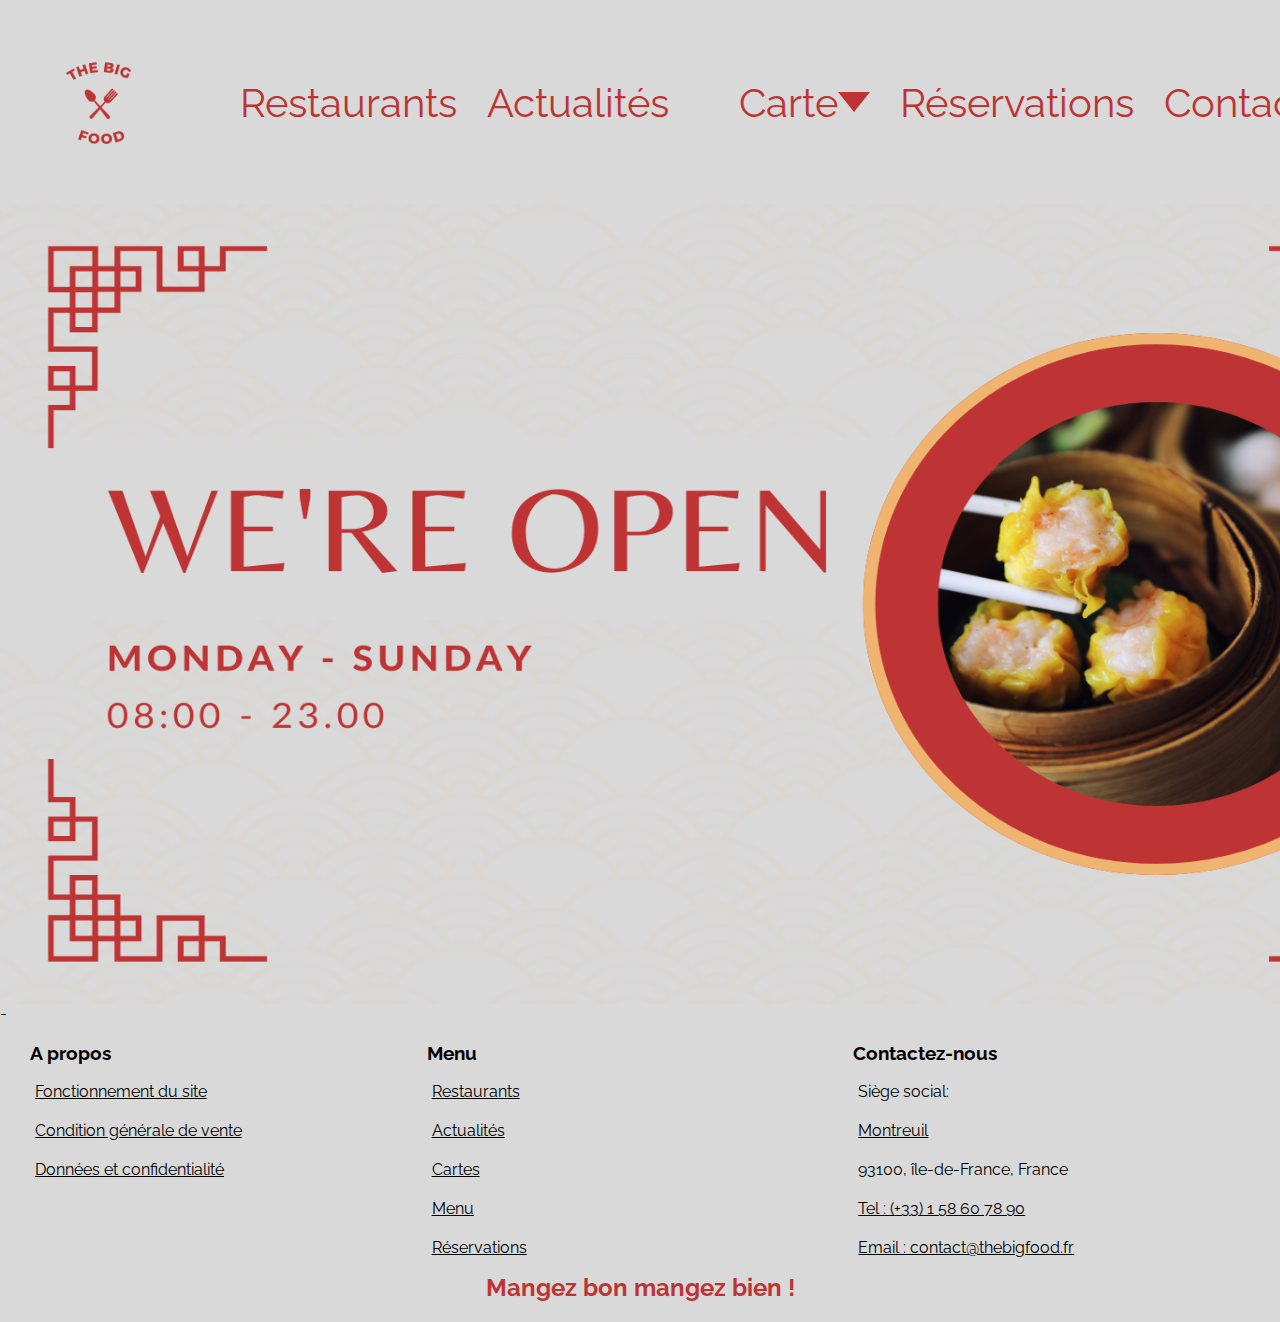
<file: index.html>
<!DOCTYPE html>
<html lang="fr">
<head>
    <meta charset="UTF-8">
    <meta http-equiv="X-UA-Compatible" content="IE=edge">
    <meta name="viewport" content="width=device-width, initial-scale=1.0">
    <link href="https://fonts.googleapis.com/css2?family=Raleway&display=swap" rel="stylesheet">
    <link rel="stylesheet" href="https://cdnjs.cloudflare.com/ajax/libs/font-awesome/6.0.0-beta3/css/all.min.css" integrity="sha512-Fo3rlrZj/k7ujTnHg4CGR2D7kSs0v4LLanw2qksYuRlEzO+tcaEPQogQ0KaoGN26/zrn20ImR1DfuLWnOo7aBA==" crossorigin="anonymous" referrerpolicy="no-referrer">
    <link rel="stylesheet" href="css/style.css">
    <link rel="stylesheet" href="css/tablette.css">
    <link rel="shortcut icon" href="images/Logo_big_foot.png" type="image/x-icon">
    <title>The big food</title>
</head>
<body>
    <!-- Navigation -->
     <header class="head-acceuil">
        <div class="header-icon">
            <i class="fas fa-bars" id="collapse"></i>
        </div>
        <nav id="menu">
            <a href="index.html"><img src="images/Logo_big_foot.png" alt="Logo" width="200" height="200"></a>
            <ul class="nav">
                <li><a href="Pages/restaurant.html">Restaurants</a></li>
                <li><a href="#">Actualités</a></li>
                <li class="dropdown">
                    <ul class="container-deroulant">
                        <li  class="dropbtn"><a href="Pages/Cartes.html">Carte</a></li>
                        <li class="arrow-down"></li>     
                    </ul>
                    <ul class="dropdown-content">
                        <li><a href="Pages/Cartes.html">Carte</a></li>
                        <li><a href="Pages/menu.html">Menu</a></li>
                    </ul>
                </li>
                <li><a href="Pages/reservation.html">Réservations</a></li>
                <li><a href="Pages/Contact.html">Contact</a></li>
            </ul>
            <div id="reseau-sociaux">
                <a href="#"><i class="fab fa-facebook"></i></a>
                <a href="#"><i class="fab fa-twitter"></i></a>
                <a href="#"><i class="fab fa-instagram-square"></i></a>
                <a href="#"><i class="fab fa-youtube"></i></a>
            </div>
        </nav>
    </header>
    <!-- SLIDER -->
    <div class="hero">
        <div class="slider">
            <div class="slide bg1"><a href="#"><img src="images/Présentation.png" alt="Image de présentation du programme de" height="800"></a></div>
            <div class="slide bg2"><a href="#"><img src="images/Carrousels2.png" alt="Image de pattes carbonara" height="800"></a></div>
            <div class="slide bg3"><a href="#"><img src="images/Carrousels3.png" alt="Image d'omelettes" height="800"></a></div>
            <div class="slide bg4"><a href="#"><img src="images/Caroussels4.png" alt="Image d'un plat de salade avec des légumes" height="800"></a></div>
            <div class="slide bg5"><a href="#"><img src="images/carrousel5.jpg" alt="Image d'un plat de salade avec des légumes" height="800"></a></div>
        </div>
    </div>

    <!-- FOOTER -->-
    <footer>
        <div id="footer-container">
            <div class="bas">
                <h3>A propos</h3>
                <ul>
                    <li><a href="#">Fonctionnement du site</a></li>
                    <li><a href="#">Condition générale de vente</a></li>
                    <li><a href="#">Données et confidentialité</a></li>
                </ul>
            </div>
            
            <div class="bas">
                <h3>Menu</h3>
                <ul>
                    <li><a href="Pages/restaurant.html">Restaurants</a></li>
                    <li><a href="#">Actualités</a></li>
                    <li><a href="Pages/Cartes.html">Cartes</a> </li>
                    <li><a href="Pages/menu.html">Menu</a></li>
                    <li><a href="Pages/reservation.html">Réservations</a></li>
                </ul>
            </div>
    
            <div class="bas">
                <h3>Contactez-nous</h3>
                <ul id="contact">
                    <li>Siège social:</li>
                    <li><a href="#" target="_blank">Montreuil</a></li>
                    <li>93100, île-de-France, France</li>
                    <li><a href="#">Tel : (+33) 1 58 60 78 90 </a></li>               
                    <li><a href="#"> Email : contact@thebigfood.fr</a></li>
                </ul>
            </div>
            <div id="div-logo-sociaux">
                <a href="#" target="_blank"><i class="fab fa-facebook"></i></a>
                <a href="#" target="_blank"><i class="fa-brands fa-linkedin"></i></a>
                <a href="#"><i class="fab fa-instagram-square"></i></a>
                <a href="#" target="_blank"><i class="fa-brands fa-whatsapp"></i></a>
            </div>
        </div>
        <div id="slogan">
            <h2>Mangez bon mangez bien !</h2>
        </div>
    </footer>
    <script src="javascript/script.js"></script>
</body>
</html>
</file>
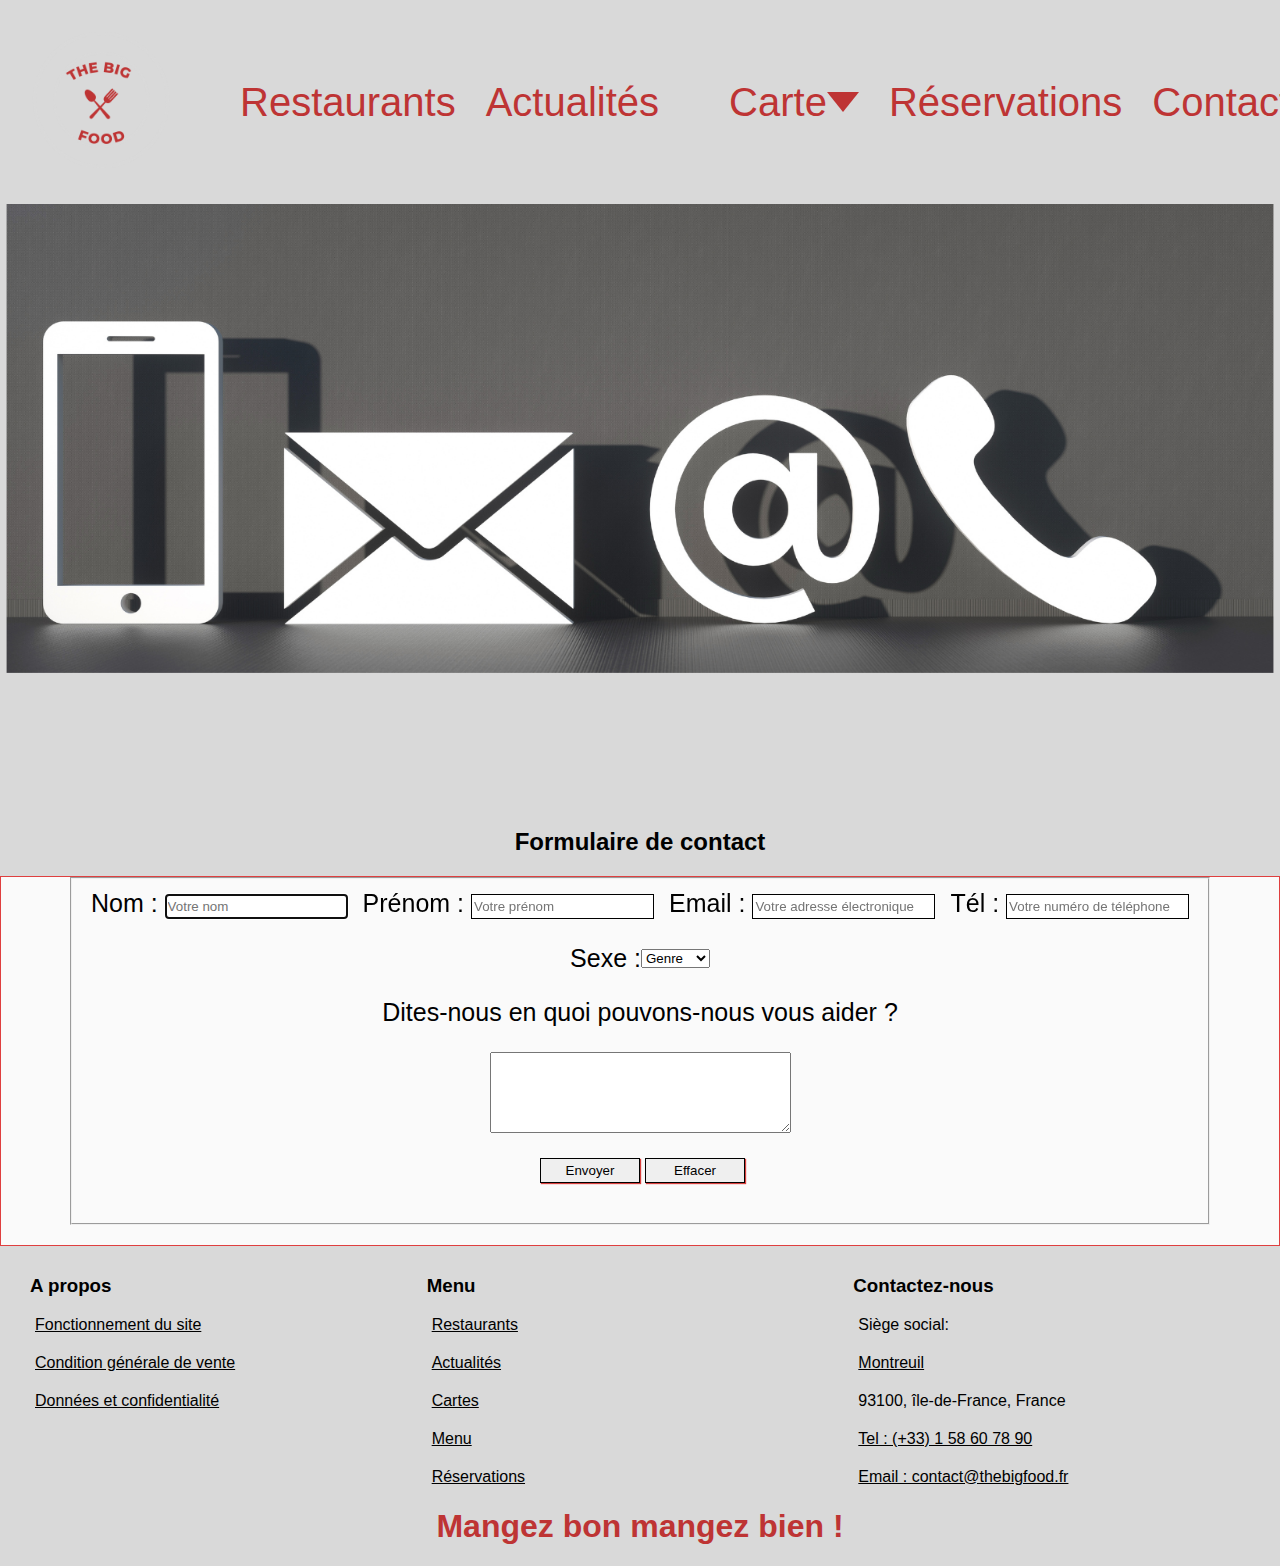
<file: Pages/Contact.html>
<!DOCTYPE html>
<html lang="fr">
<head>
    <meta charset="UTF-8">
    <meta http-equiv="X-UA-Compatible" content="IE=edge">
    <meta name="viewport" content="width=device-width, initial-scale=1.0">
    <link rel="stylesheet" href="https://cdnjs.cloudflare.com/ajax/libs/font-awesome/6.0.0-beta3/css/all.min.css" integrity="sha512-Fo3rlrZj/k7ujTnHg4CGR2D7kSs0v4LLanw2qksYuRlEzO+tcaEPQogQ0KaoGN26/zrn20ImR1DfuLWnOo7aBA==" crossorigin="anonymous" referrerpolicy="no-referrer">
    <link rel="stylesheet" href="../css/style.css">
    <link rel="stylesheet" href="../css/tablette.css">
    <link rel="shortcut icon" href="../images/Logo_big_foot.png" type="image/x-icon">
    <title>The big food</title>
</head>
<body>
    <!-- Navigation -->
    <header class="head-acceuil">
        <div class="header-icon">
            <i class="fas fa-bars" id="collapse"></i>
        </div>
        <nav id="menu">
            <a href="../index.html"><img src="../images/Logo_big_foot.png" alt="Logo" width="200" height="200"></a>
            <ul class="nav">
                <li><a href="restaurant.html">Restaurants</a></li>
                <li><a href="#">Actualités</a></li>
                <li class="dropdown">
                    <ul class="container-deroulant">
                        <li  class="dropbtn"><a href="Pages/Cartes.html">Carte</a></li>
                        <li class="arrow-down"></li>     
                    </ul>
                    <ul class="dropdown-content">
                        <li><a href="Cartes.html">Carte</a></li>
                        <li><a href="menu.html">Menu</a></li>
                    </ul>
                </li>
                <li><a href="reservation.html">Réservations</a></li>
                <li><a href="Contact.html">Contact</a></li>
            </ul>
            <div id="reseau-sociaux">
                <a href="#"><i class="fab fa-facebook"></i></a>
                <a href="#"><i class="fab fa-twitter"></i></a>
                <a href="#"><i class="fab fa-instagram-square"></i></a>
                <a href="#"><i class="fab fa-youtube"></i></a>
            </div>
        </nav>
    </header>
    <!-- Cover Contact -->
    <div class="affiche-contact">
        <img src="../images/cover-contact.png" alt="">
    </div>
    <section>
        <h2 style="text-align:center">Formulaire de contact</h2>
        <form action="#" method="post">
            <fieldset>
                <div id="form-container">
                    <div class="form-cat">
                        <div>
                            <label for="nom">Nom :</label>
                        </div>
                        <div>
                        <input type="text" name="nom" id="nom" placeholder="Votre nom" autofocus required>
                        </div>
                    </div>
                    
                    <div class="form-cat">
                        <div>
                            <label for="prenom">Prénom :</label>
                        </div>
                        <div>
                            <input type="text" name="prenom" id="prenom" placeholder="Votre prénom" required>
                        </div>
                    </div>
                    <div class="form-cat">
                        <div>
                            <label for="email">Email :</label>                      
                        </div>
                        <div>
                            <input type="email" name="email" id="email" placeholder="Votre adresse électronique" required>
                        </div>
                    </div>
                    <div class="form-cat">
                        <div>
                            <label for="tel">Tél :</label>   
                        </div>
                        <div>
                            <input type="number" name="tel" id="tel" placeholder="Votre numéro de téléphone" required >
                        </div>
                    </div>
                </div>
                <p>
                    <label for="sexe">Sexe :</label>
                    <select name="sexe" id="sexe">
                        <option value="sexe">Genre</option>
                        <option value="sexe">Homme</option>
                        <option value="sexe">Femme</option>
                    </select>
                </p>
    
                <p>Dites-nous en quoi pouvons-nous vous aider ?</p>
                <p>
                    <label for="contact-f"></label>
                    <textarea name="contact-f" id="contact-f" cols="35" rows="5" required></textarea>
                </p>
                <p>
                    <input type="submit" value="Envoyer">
                    <input type="reset" value="Effacer">
                </p>
            </fieldset> 
        </form>
       </section>
    
    <!-- FOOTER -->
    <footer>
        <div id="footer-container">
            <div class="bas">
                <h3>A propos</h3>
                <ul>
                    <li><a href="#">Fonctionnement du site</a></li>
                    <li><a href="#">Condition générale de vente</a></li>
                    <li><a href="#">Données et confidentialité</a></li>
                </ul>
            </div>
            
            <div class="bas">
                <h3>Menu</h3>
                <ul>
                    <li><a href="restaurant.html">Restaurants</a></li>
                    <li><a href="#">Actualités</a></li>
                    <li><a href="Cartes.html">Cartes</a> </li>
                    <li><a href="menu.html">Menu</a></li>
                    <li><a href="reservation.html">Réservations</a></li>
                </ul>
            </div>
    
            <div class="bas">
                <h3>Contactez-nous</h3>
                <ul id="contact">
                    <li>Siège social:</li>
                    <li><a href="https://www.google.com/maps/@48.8622215,2.4358937,16z?hl=fr" target="_blank">Montreuil</a></li>
                    <li>93100, île-de-France, France</li>
                    <li><a href="#">Tel : (+33) 1 58 60 78 90 </a></li>               
                    <li><a href="mailto:?to=contact@edufia.org"> Email : contact@thebigfood.fr</a></li>
                </ul>
            </div>
            <div id="div-logo-sociaux">
                <a href="#" target="_blank"><i class="fab fa-facebook"></i></a>
                <a href="#" target="_blank"><i class="fa-brands fa-linkedin"></i></a>
                <a href="#"><i class="fab fa-instagram-square"></i></a>
                <a href="#" target="_blank"><i class="fa-brands fa-whatsapp"></i></a>
            </div>
        </div>
        <div id="slogan">
            <h1>Mangez bon mangez bien !</h1>
        </div>
    </footer>
    <script src="../javascript/script.js"></script>
</body>
</html>
</file>
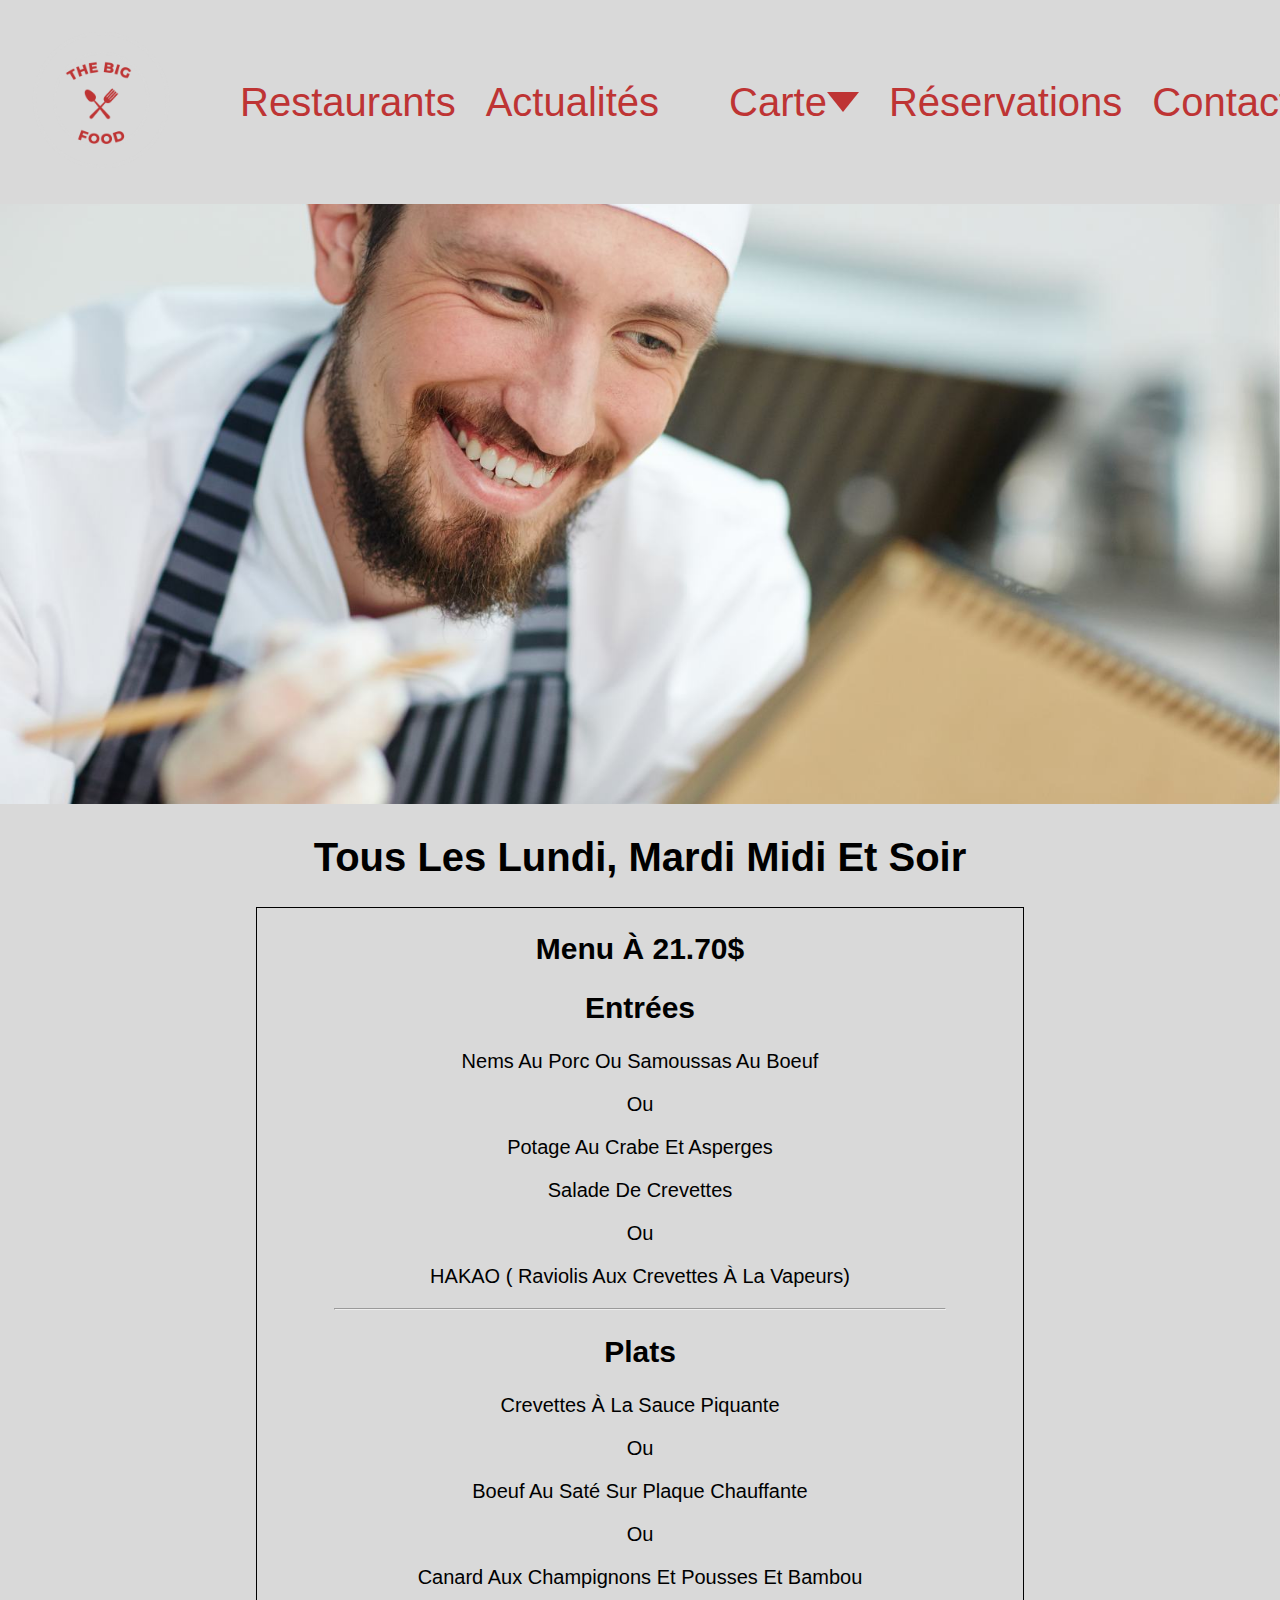
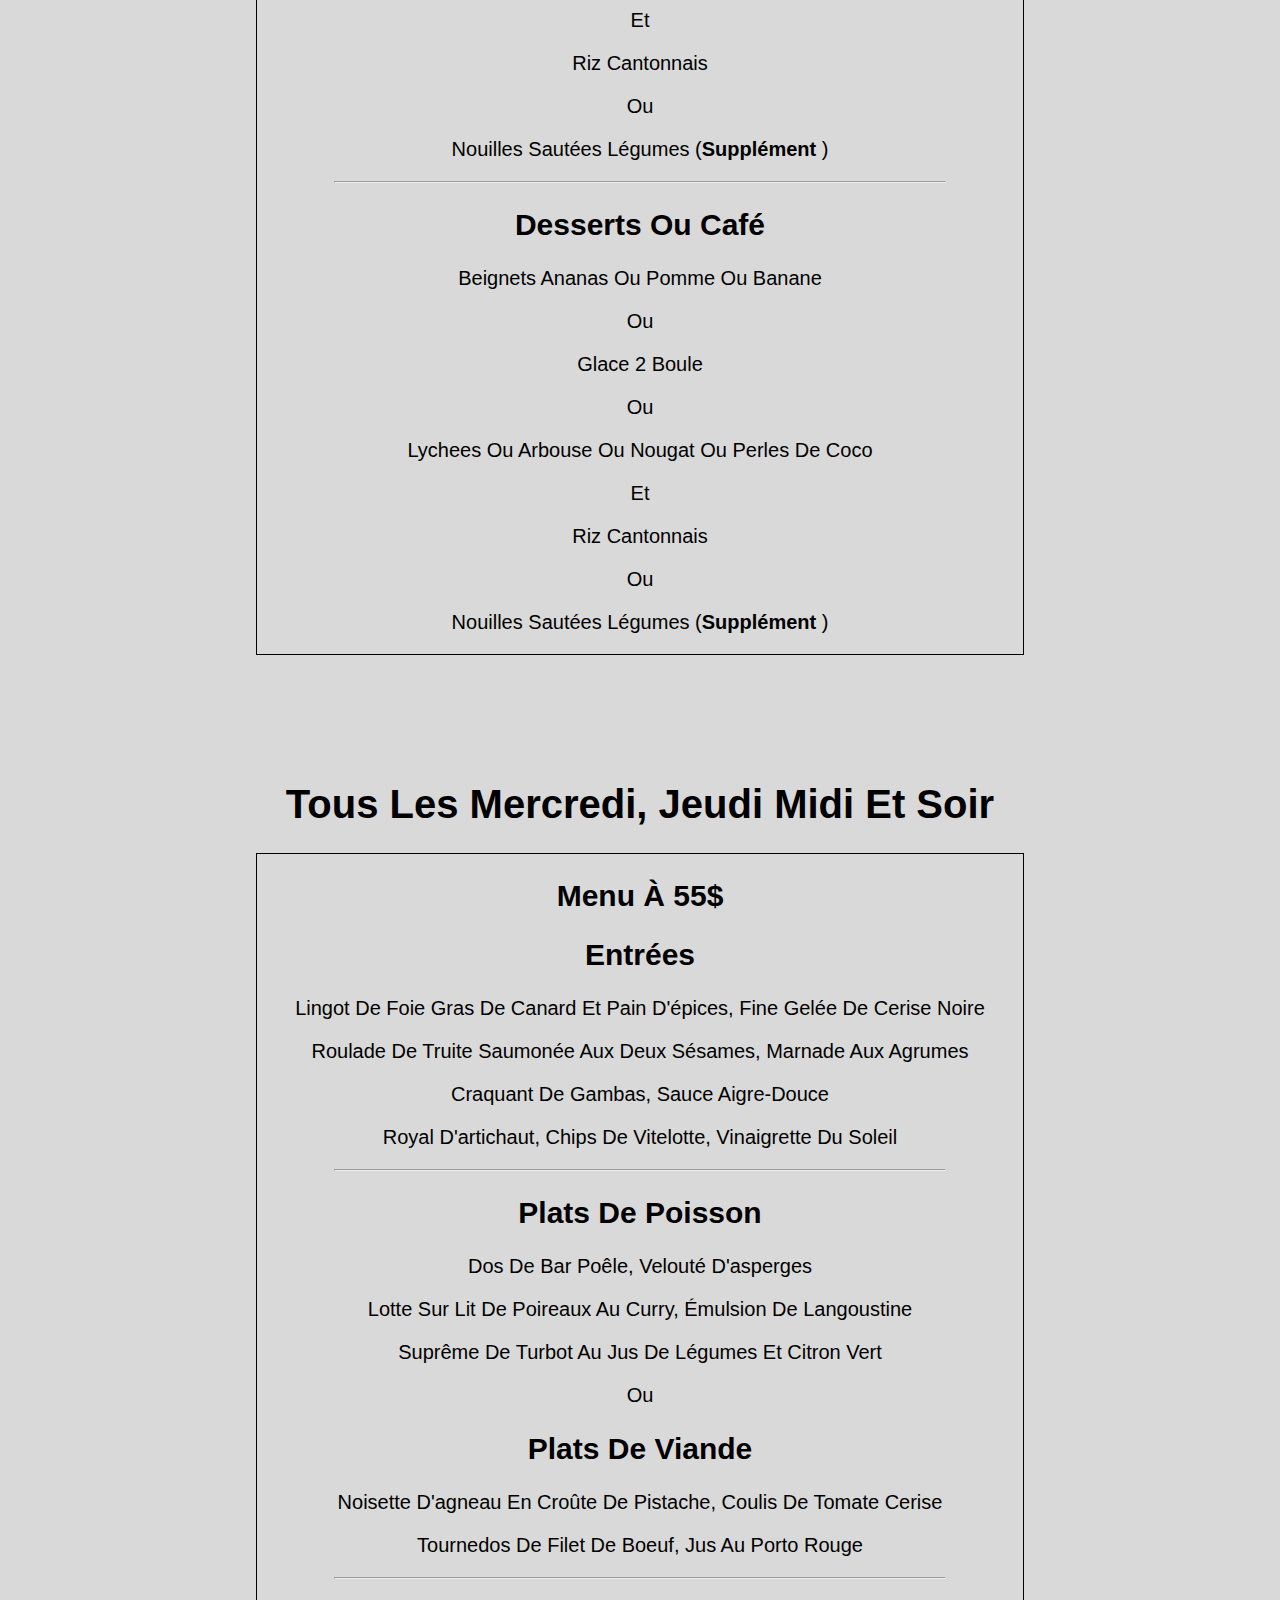
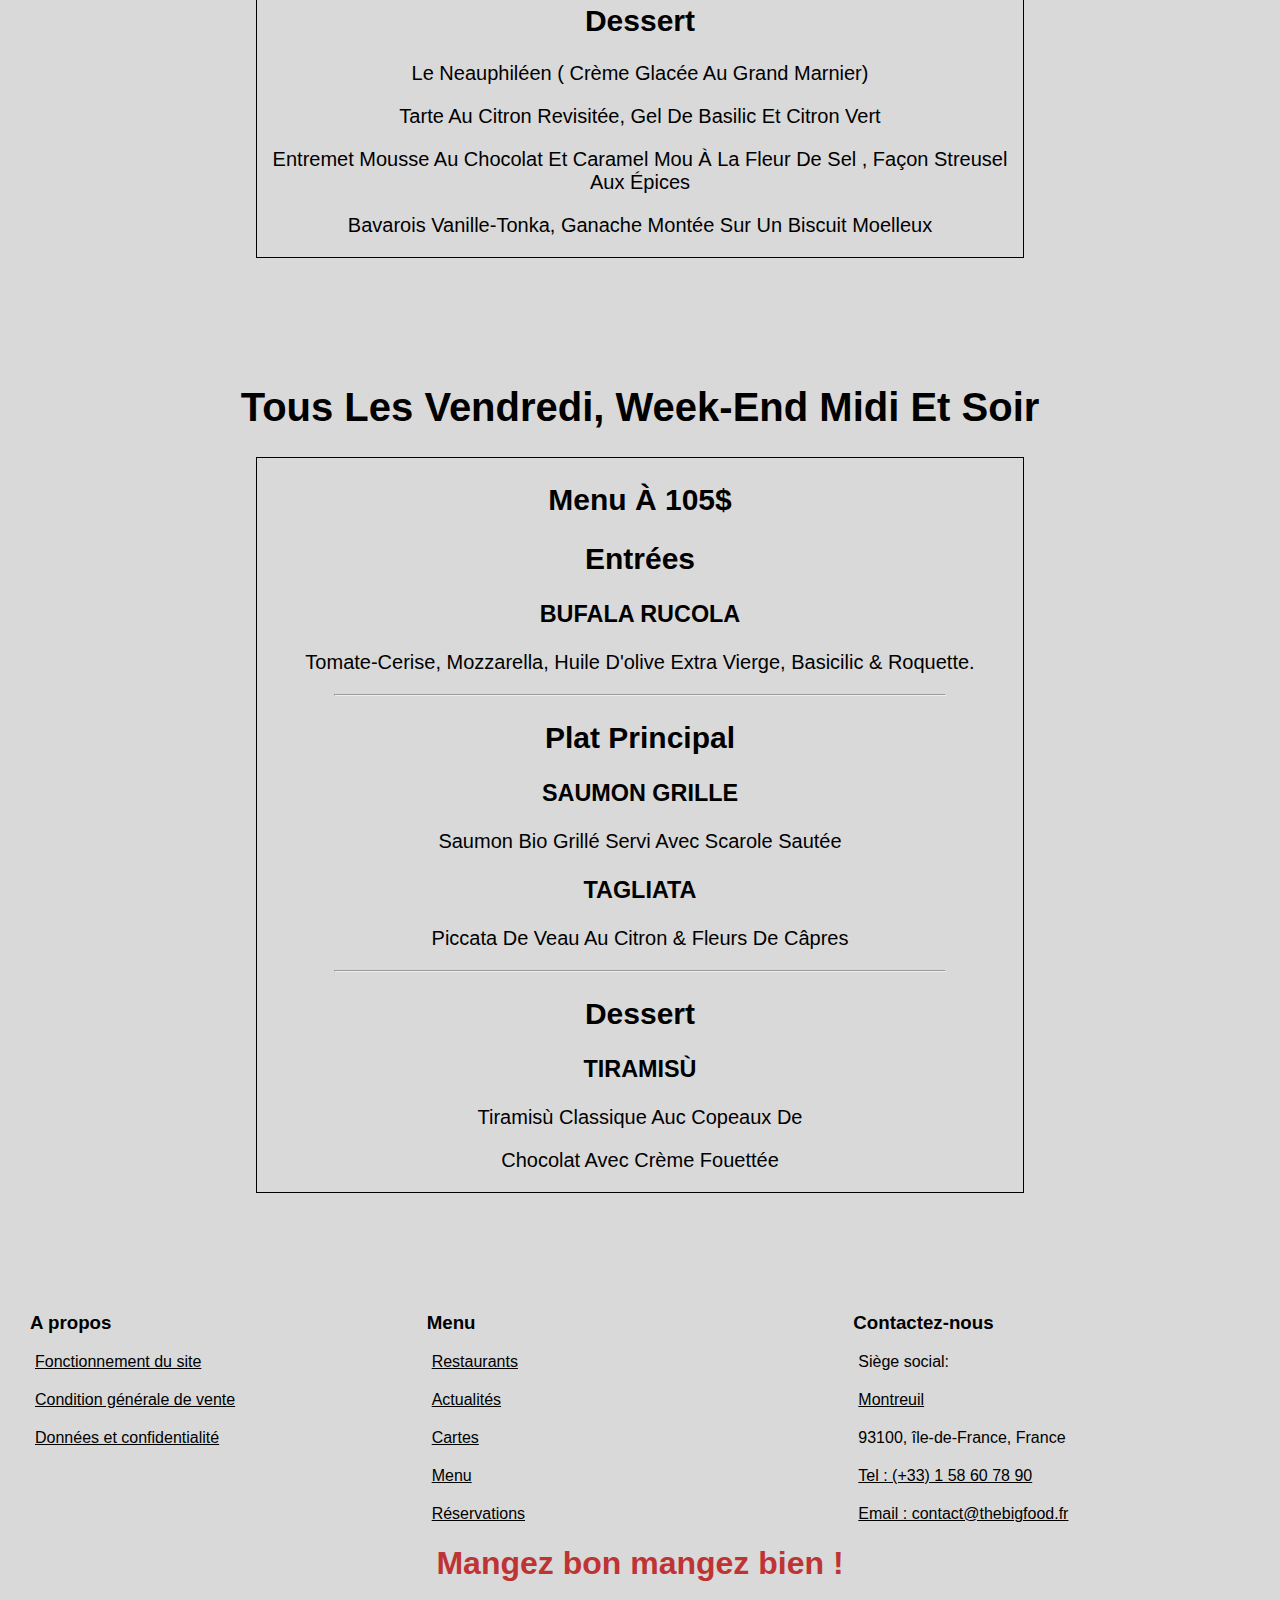
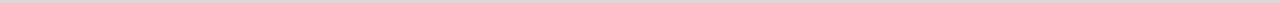
<file: Pages/menu.html>
<!DOCTYPE html>
<html lang="fr">
<head>
    <meta charset="UTF-8">
    <meta http-equiv="X-UA-Compatible" content="IE=edge">
    <meta name="viewport" content="width=device-width, initial-scale=1.0">
    <link rel="stylesheet" href="https://cdnjs.cloudflare.com/ajax/libs/font-awesome/6.0.0-beta3/css/all.min.css" integrity="sha512-Fo3rlrZj/k7ujTnHg4CGR2D7kSs0v4LLanw2qksYuRlEzO+tcaEPQogQ0KaoGN26/zrn20ImR1DfuLWnOo7aBA==" crossorigin="anonymous" referrerpolicy="no-referrer">
    <link rel="stylesheet" href="../css/style.css">
    <link rel="stylesheet" href="../css/tablette.css">
    <link rel="shortcut icon" href="../images/Logo_big_foot.png" type="image/x-icon">
    <title>The big food</title>
</head>
<body>
    <!-- Navigation -->
    <header class="head-acceuil">
        <div class="header-icon">
            <i class="fas fa-bars" id="collapse"></i>
        </div>
        <nav id="menu">
            <a href="../index.html"><img src="../images/Logo_big_foot.png" alt="Logo" width="200" height="200"></a>
            <ul class="nav">
                <li><a href="restaurant.html">Restaurants</a></li>
                <li><a href="#">Actualités</a></li>
                <li class="dropdown">
                    <ul class="container-deroulant">
                        <li  class="dropbtn"><a href="Pages/Cartes.html">Carte</a></li>
                        <li class="arrow-down"></li>     
                    </ul>
                    <ul class="dropdown-content">
                        <li><a href="Cartes.html">Carte</a></li>
                        <li><a href="menu.html">Menu</a></li>
                    </ul>
                </li>
                <li><a href="reservation.html">Réservations</a></li>
                <li><a href="Contact.html">Contact</a></li>
            </ul>
            <div id="reseau-sociaux">
                <a href="#"><i class="fab fa-facebook"></i></a>
                <a href="#"><i class="fab fa-twitter"></i></a>
                <a href="#"><i class="fab fa-instagram-square"></i></a>
                <a href="#"><i class="fab fa-youtube"></i></a>
            </div>
        </nav>
    </header>
    <!-- Cover menu -->
    <div class="affiche-menu">
        <img src="../images/image_menu.jpg" alt="">
    </div>
    <!-- menu -->
    <div class="ens-menu">
        <h1>Tous les Lundi, Mardi midi et soir</h1>
        <div class="container-ens-menu">
            <h2>Menu à 21.70$</h2>
            <div><h2>Entrées</h2></div>
            <div>
                <p>Nems au porc ou samoussas au boeuf</p>
                <p>ou</p>
                <p>Potage au crabe et Asperges</p>
                <p>Salade de crevettes</p>
                <p>ou</p>
                <p>HAKAO ( raviolis aux crevettes à la vapeurs)</p>
            </div>
            <hr>
            <div><h2>Plats</h2></div>
            <div>
                <p>Crevettes à la sauce piquante</p>
                <p>ou</p>
                <p>Boeuf au saté sur plaque chauffante</p>
                <p>ou</p>
                <p>Canard aux champignons et pousses et bambou</p>
                <p>et</p>
                <p>Riz Cantonnais</p>
                <p>ou</p>
                <p>Nouilles sautées légumes (<b>supplément</b> )</p>
            </div>
            <hr>
            <div><h2>Desserts ou Café</h2></div>
            <div>
                <p>Beignets Ananas ou Pomme ou Banane</p>
                <p>ou</p>
                <p>Glace 2 boule</p>
                <p>ou</p>
                <p>Lychees ou Arbouse ou Nougat ou Perles de coco</p>
                <p>et</p>
                <p>Riz Cantonnais</p>
                <p>ou</p>
                <p>Nouilles sautées légumes (<b>supplément</b> )</p>
            </div>
        </div>
    </div>
    <div class="ens-menu">
        <h1>Tous les Mercredi, Jeudi midi et soir</h1>
        <div class="container-ens-menu">
            <h2>Menu à 55$</h2>
            <div><h2>Entrées</h2></div>
            <div>
                <p>Lingot de foie gras de canard et pain d'épices, fine gelée de cerise noire </p>
                <p>Roulade de truite saumonée aux deux sésames, marnade aux agrumes</p>
                <p>Craquant de Gambas, sauce aigre-douce</p>
                <p>Royal d'artichaut, chips de vitelotte, vinaigrette du soleil</p>
            </div>
            <hr>
            <div><h2>Plats de poisson</h2></div>
            <div>
                <p>Dos de bar poêle, velouté d'asperges</p>
                <p>Lotte sur lit de poireaux au curry, émulsion de Langoustine</p>
                <p>suprême de turbot au jus de légumes et citron vert</p>
                <p>ou</p>
                <h2>Plats de viande</h2>
                <p>Noisette d'agneau en croûte de pistache, coulis de tomate cerise</p>
                <p>Tournedos de filet de boeuf, jus au porto rouge</p>
            </div>
            <hr>
            <div><h2>Dessert</h2></div>
            <div>
                <p>Le neauphiléen ( crème glacée au grand marnier)</p>
                <p>Tarte au citron revisitée, gel de basilic et citron vert</p>
                <p>Entremet mousse au chocolat et caramel mou à la fleur de sel , façon streusel aux épices</p>
                <p>Bavarois vanille-tonka, ganache montée sur un biscuit moelleux</p>
            </div>
        </div>
    </div>
    <div class="ens-menu">
        <h1>Tous les Vendredi, Week-end midi et soir</h1>
        <div class="container-ens-menu">
            <h2>Menu à 105$</h2>
            <div><h2>Entrées</h2></div>
            <div>
                <h3>BUFALA RUCOLA</h3>
                <p>Tomate-cerise, mozzarella, huile d'olive extra vierge, basicilic & roquette.</p>
            </div>
            <hr>
            <div><h2>Plat principal</h2></div>
            <div>
                <h3>SAUMON GRILLE</h3>
                <p>Saumon bio grillé servi avec scarole sautée</p>
                <h3>TAGLIATA</h3>
                <p>Piccata de veau au citron & fleurs de câpres</p>
            </div>
            <hr>
            <div><h2>Dessert</h2></div>
            <div>
                <h3>TIRAMISÙ</h3>
                <p>Tiramisù classique auc copeaux de </p>
                <p>chocolat avec crème fouettée</p>
            </div>
        </div>
    </div>
    <!-- FOOTER -->
    <footer>
        <div id="footer-container">
            <div class="bas">
                <h3>A propos</h3>
                <ul>
                    <li><a href="#">Fonctionnement du site</a></li>
                    <li><a href="#">Condition générale de vente</a></li>
                    <li><a href="#">Données et confidentialité</a></li>
                </ul>
            </div>
            
            <div class="bas">
                <h3>Menu</h3>
                <ul>
                    <li><a href="#">Restaurants</a></li>
                    <li><a href="#">Actualités</a></li>
                    <li><a href="#">Cartes</a> </li>
                    <li><a href="#">Menu</a></li>
                    <li><a href="#">Réservations</a></li>
                </ul>
            </div>
    
            <div class="bas">
                <h3>Contactez-nous</h3>
                <ul id="contact">
                    <li>Siège social:</li>
                    <li><a href="https://www.google.com/maps/@48.8622215,2.4358937,16z?hl=fr" target="_blank">Montreuil</a></li>
                    <li>93100, île-de-France, France</li>
                    <li><a href="#">Tel : (+33) 1 58 60 78 90 </a></li>               
                    <li><a href="mailto:?to=contact@edufia.org"> Email : contact@thebigfood.fr</a></li>
                </ul>
            </div>
            <div id="div-logo-sociaux">
                <a href="https://www.facebook.com/EDUFIATOGO" target="_blank"><i class="fab fa-facebook"></i></a>
                <a href="https://www.linkedin.com/company/education-financiere-en-afrique/?viewAsMember=true" target="_blank"><i class="fa-brands fa-linkedin"></i></a>
                <a href="#"><i class="fab fa-instagram-square"></i></a>
                <a href="https://wa.me/message/EPIQYQJLWAVEA1" target="_blank"><i class="fa-brands fa-whatsapp"></i></a>
            </div>
        </div>
        <div id="slogan">
            <h1>Mangez bon mangez bien !</h1>
        </div>
    </footer>
    <script src="../javascript/script.js"></script>
</body>
</html>
</file>
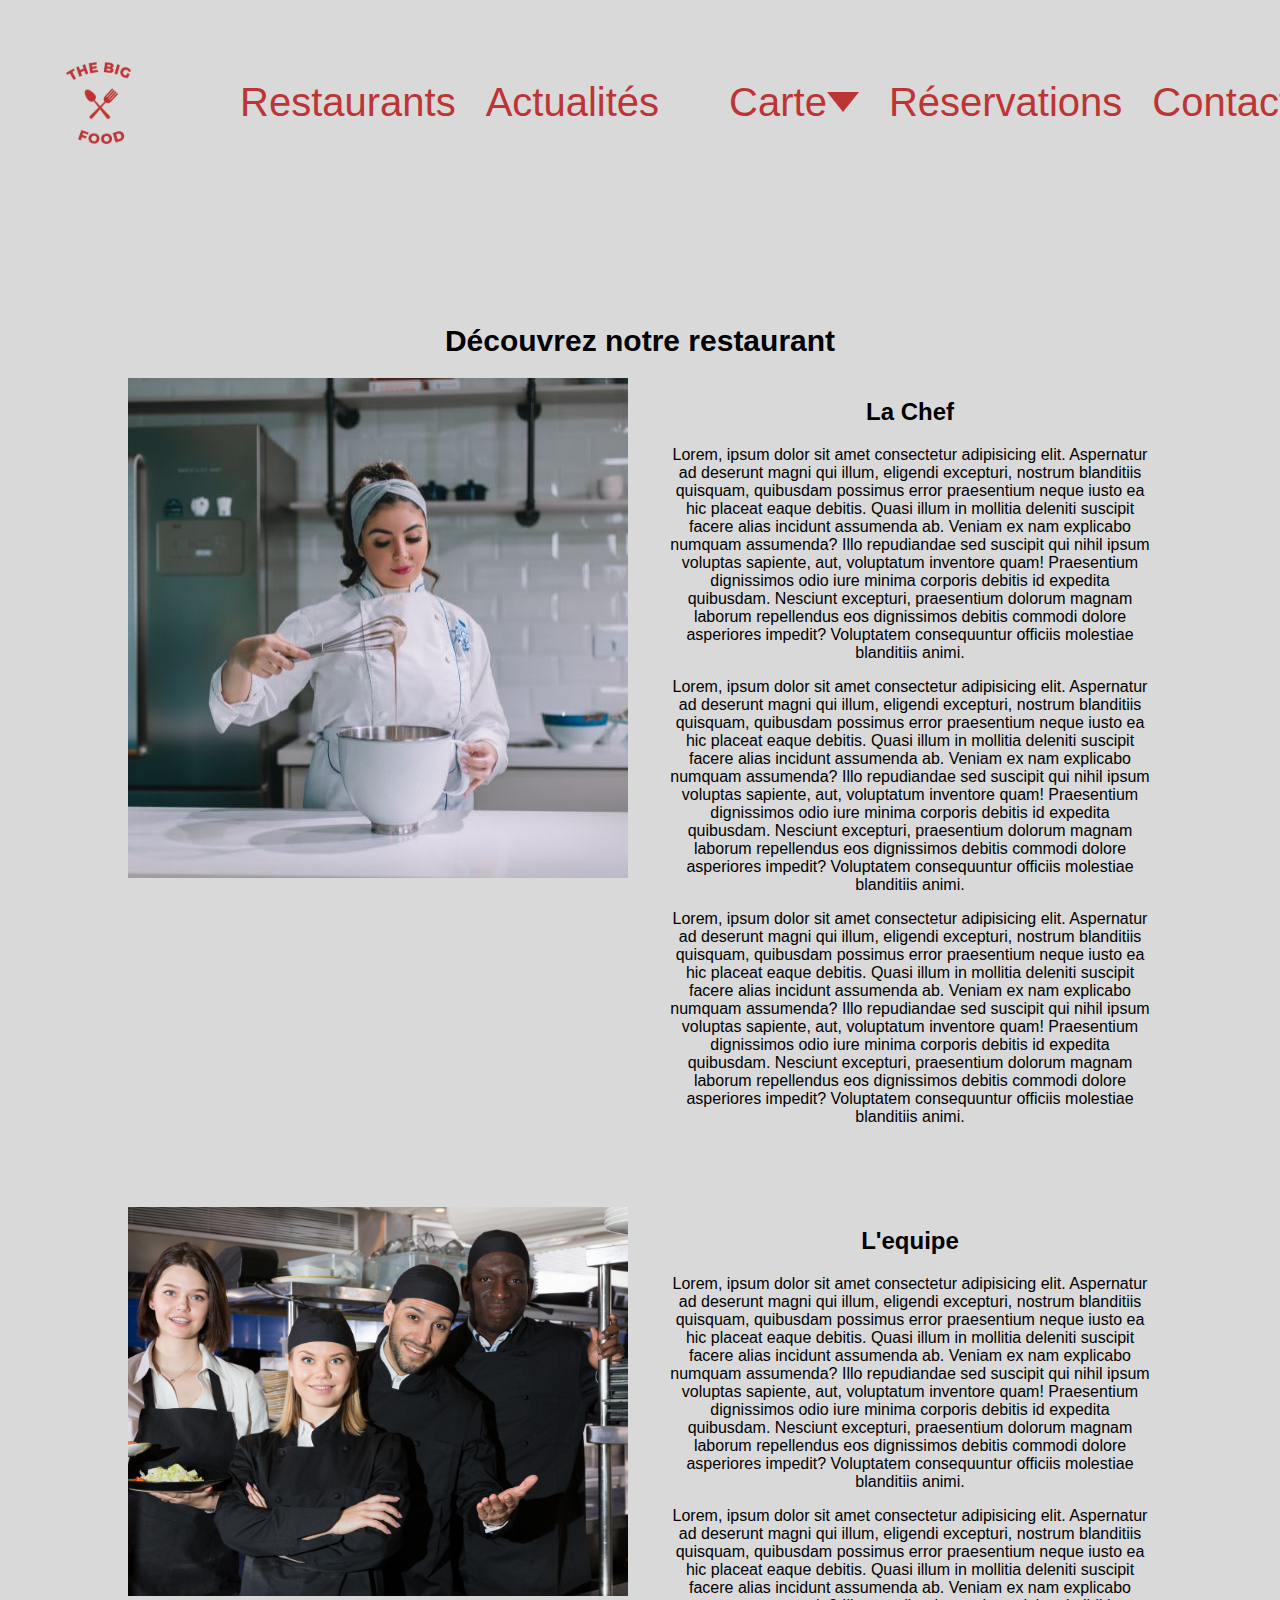
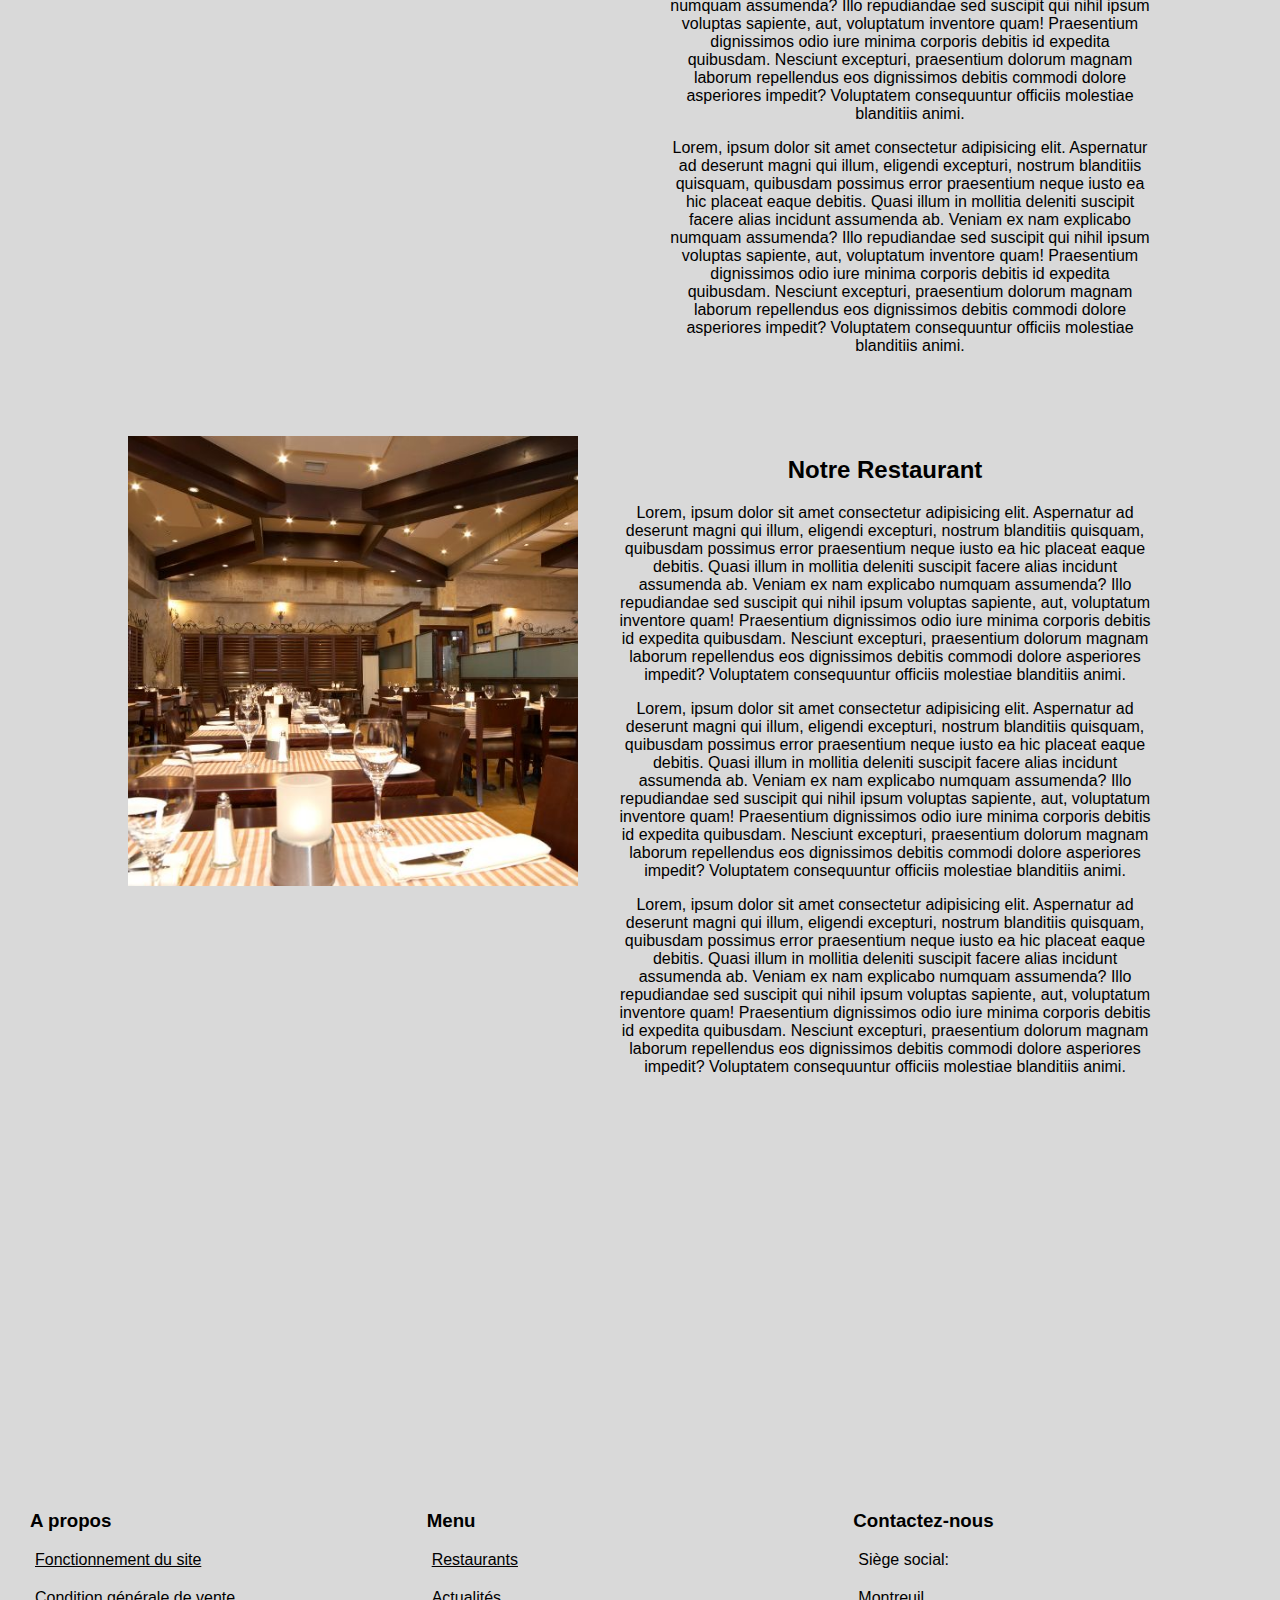
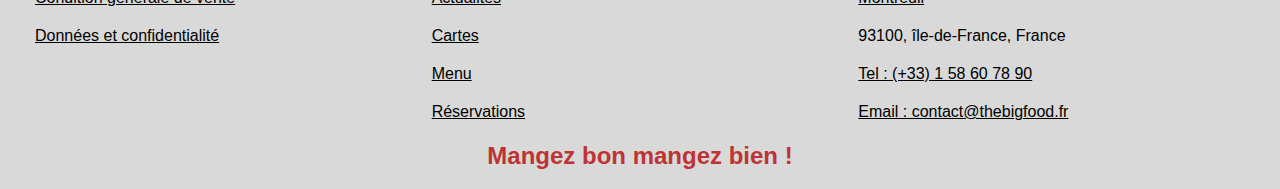
<file: Pages/restaurant.html>
<!DOCTYPE html>
<html lang="zxx">
<head>
    <meta charset="UTF-8">
    <meta http-equiv="X-UA-Compatible" content="IE=edge">
    <meta name="viewport" content="width=device-width, initial-scale=1.0">
    <link rel="stylesheet" href="https://cdnjs.cloudflare.com/ajax/libs/font-awesome/6.0.0-beta3/css/all.min.css" integrity="sha512-Fo3rlrZj/k7ujTnHg4CGR2D7kSs0v4LLanw2qksYuRlEzO+tcaEPQogQ0KaoGN26/zrn20ImR1DfuLWnOo7aBA==" crossorigin="anonymous" referrerpolicy="no-referrer">
    <link rel="stylesheet" href="../css/style.css">
    <link rel="stylesheet" href="../css/tablette.css">
    <link rel="shortcut icon" href="../images/Logo_big_foot.png" type="image/x-icon">
    <title>The big food</title>
</head>
<body>
    <!-- Navigation -->
    <header class="head-acceuil">
        <div class="header-icon">
            <i class="fas fa-bars" id="collapse"></i>
        </div>
        <nav id="menu">
            <a href="../index.html"><img src="../images/Logo_big_foot.png" alt="Logo" width="200" height="200"></a>
            <ul class="nav">
                <li><a href="restaurant.html">Restaurants</a></li>
                <li><a href="#">Actualités</a></li>
                <li class="dropdown">
                    <ul class="container-deroulant">
                        <li  class="dropbtn"><a href="Pages/Cartes.html">Carte</a></li>
                        <li class="arrow-down"></li>     
                    </ul>
                    <ul class="dropdown-content">
                        <li><a href="Cartes.html">Carte</a></li>
                        <li><a href="menu.html">Menu</a></li>
                    </ul>
                </li>
                <li><a href="reservation.html">Réservations</a></li>
                <li><a href="Contact.html">Contact</a></li>
            </ul>
            <div id="reseau-sociaux">
                <a href="#"><i class="fab fa-facebook"></i></a>
                <a href="#"><i class="fab fa-twitter"></i></a>
                <a href="#"><i class="fab fa-instagram-square"></i></a>
                <a href="#"><i class="fab fa-youtube"></i></a>
            </div>
        </nav>
    </header>
    <!-- Présentation -->
    <section id="contains">
        <h1 style="text-align: center; font-size: 30px;">Découvrez notre restaurant</h1>
        <div class="container-rest">
            <div class="card-desc">
                <div><img src="../images/chef_rest.jpg" alt=""></div>
                <div class="description-rest">
                    <h2>La chef</h2>
                    <p>
                        Lorem, ipsum dolor sit amet consectetur adipisicing elit. Aspernatur ad deserunt magni qui illum, eligendi excepturi, nostrum blanditiis quisquam, quibusdam possimus error praesentium neque iusto ea hic placeat eaque debitis.
                        Quasi illum in mollitia deleniti suscipit facere alias incidunt assumenda ab. Veniam ex nam explicabo numquam assumenda? Illo repudiandae sed suscipit qui nihil ipsum voluptas sapiente, aut, voluptatum inventore quam!
                        Praesentium dignissimos odio iure minima corporis debitis id expedita quibusdam. Nesciunt excepturi, praesentium dolorum magnam laborum repellendus eos dignissimos debitis commodi dolore asperiores impedit? Voluptatem consequuntur officiis molestiae blanditiis animi.
                    </p>
                    <p>
                        Lorem, ipsum dolor sit amet consectetur adipisicing elit. Aspernatur ad deserunt magni qui illum, eligendi excepturi, nostrum blanditiis quisquam, quibusdam possimus error praesentium neque iusto ea hic placeat eaque debitis.
                        Quasi illum in mollitia deleniti suscipit facere alias incidunt assumenda ab. Veniam ex nam explicabo numquam assumenda? Illo repudiandae sed suscipit qui nihil ipsum voluptas sapiente, aut, voluptatum inventore quam!
                        Praesentium dignissimos odio iure minima corporis debitis id expedita quibusdam. Nesciunt excepturi, praesentium dolorum magnam laborum repellendus eos dignissimos debitis commodi dolore asperiores impedit? Voluptatem consequuntur officiis molestiae blanditiis animi.
                    </p>
                    <p>
                        Lorem, ipsum dolor sit amet consectetur adipisicing elit. Aspernatur ad deserunt magni qui illum, eligendi excepturi, nostrum blanditiis quisquam, quibusdam possimus error praesentium neque iusto ea hic placeat eaque debitis.
                        Quasi illum in mollitia deleniti suscipit facere alias incidunt assumenda ab. Veniam ex nam explicabo numquam assumenda? Illo repudiandae sed suscipit qui nihil ipsum voluptas sapiente, aut, voluptatum inventore quam!
                        Praesentium dignissimos odio iure minima corporis debitis id expedita quibusdam. Nesciunt excepturi, praesentium dolorum magnam laborum repellendus eos dignissimos debitis commodi dolore asperiores impedit? Voluptatem consequuntur officiis molestiae blanditiis animi.
                    </p>
                </div>
            </div>
            <div class="card-desc">
                <div><img src="../images/equipe_rest.png" alt=""></div>
                <div class="description-rest">
                    <h2>L'equipe</h2>
                    <p>
                        Lorem, ipsum dolor sit amet consectetur adipisicing elit. Aspernatur ad deserunt magni qui illum, eligendi excepturi, nostrum blanditiis quisquam, quibusdam possimus error praesentium neque iusto ea hic placeat eaque debitis.
                        Quasi illum in mollitia deleniti suscipit facere alias incidunt assumenda ab. Veniam ex nam explicabo numquam assumenda? Illo repudiandae sed suscipit qui nihil ipsum voluptas sapiente, aut, voluptatum inventore quam!
                        Praesentium dignissimos odio iure minima corporis debitis id expedita quibusdam. Nesciunt excepturi, praesentium dolorum magnam laborum repellendus eos dignissimos debitis commodi dolore asperiores impedit? Voluptatem consequuntur officiis molestiae blanditiis animi.
                    </p>
                    <p>
                        Lorem, ipsum dolor sit amet consectetur adipisicing elit. Aspernatur ad deserunt magni qui illum, eligendi excepturi, nostrum blanditiis quisquam, quibusdam possimus error praesentium neque iusto ea hic placeat eaque debitis.
                        Quasi illum in mollitia deleniti suscipit facere alias incidunt assumenda ab. Veniam ex nam explicabo numquam assumenda? Illo repudiandae sed suscipit qui nihil ipsum voluptas sapiente, aut, voluptatum inventore quam!
                        Praesentium dignissimos odio iure minima corporis debitis id expedita quibusdam. Nesciunt excepturi, praesentium dolorum magnam laborum repellendus eos dignissimos debitis commodi dolore asperiores impedit? Voluptatem consequuntur officiis molestiae blanditiis animi.
                    </p>
                    <p>
                        Lorem, ipsum dolor sit amet consectetur adipisicing elit. Aspernatur ad deserunt magni qui illum, eligendi excepturi, nostrum blanditiis quisquam, quibusdam possimus error praesentium neque iusto ea hic placeat eaque debitis.
                        Quasi illum in mollitia deleniti suscipit facere alias incidunt assumenda ab. Veniam ex nam explicabo numquam assumenda? Illo repudiandae sed suscipit qui nihil ipsum voluptas sapiente, aut, voluptatum inventore quam!
                        Praesentium dignissimos odio iure minima corporis debitis id expedita quibusdam. Nesciunt excepturi, praesentium dolorum magnam laborum repellendus eos dignissimos debitis commodi dolore asperiores impedit? Voluptatem consequuntur officiis molestiae blanditiis animi.
                    </p>
                </div>
            </div>
            <div class="card-desc">
                <div><img src="../images/salle-rest.jpg" alt="" height="450"></div>
                <div class="description-rest">
                    <h2>Notre restaurant</h2>
                    <p>
                        Lorem, ipsum dolor sit amet consectetur adipisicing elit. Aspernatur ad deserunt magni qui illum, eligendi excepturi, nostrum blanditiis quisquam, quibusdam possimus error praesentium neque iusto ea hic placeat eaque debitis.
                        Quasi illum in mollitia deleniti suscipit facere alias incidunt assumenda ab. Veniam ex nam explicabo numquam assumenda? Illo repudiandae sed suscipit qui nihil ipsum voluptas sapiente, aut, voluptatum inventore quam!
                        Praesentium dignissimos odio iure minima corporis debitis id expedita quibusdam. Nesciunt excepturi, praesentium dolorum magnam laborum repellendus eos dignissimos debitis commodi dolore asperiores impedit? Voluptatem consequuntur officiis molestiae blanditiis animi.
                    </p>
                    <p>
                        Lorem, ipsum dolor sit amet consectetur adipisicing elit. Aspernatur ad deserunt magni qui illum, eligendi excepturi, nostrum blanditiis quisquam, quibusdam possimus error praesentium neque iusto ea hic placeat eaque debitis.
                        Quasi illum in mollitia deleniti suscipit facere alias incidunt assumenda ab. Veniam ex nam explicabo numquam assumenda? Illo repudiandae sed suscipit qui nihil ipsum voluptas sapiente, aut, voluptatum inventore quam!
                        Praesentium dignissimos odio iure minima corporis debitis id expedita quibusdam. Nesciunt excepturi, praesentium dolorum magnam laborum repellendus eos dignissimos debitis commodi dolore asperiores impedit? Voluptatem consequuntur officiis molestiae blanditiis animi.
                    </p>
                    <p>
                        Lorem, ipsum dolor sit amet consectetur adipisicing elit. Aspernatur ad deserunt magni qui illum, eligendi excepturi, nostrum blanditiis quisquam, quibusdam possimus error praesentium neque iusto ea hic placeat eaque debitis.
                        Quasi illum in mollitia deleniti suscipit facere alias incidunt assumenda ab. Veniam ex nam explicabo numquam assumenda? Illo repudiandae sed suscipit qui nihil ipsum voluptas sapiente, aut, voluptatum inventore quam!
                        Praesentium dignissimos odio iure minima corporis debitis id expedita quibusdam. Nesciunt excepturi, praesentium dolorum magnam laborum repellendus eos dignissimos debitis commodi dolore asperiores impedit? Voluptatem consequuntur officiis molestiae blanditiis animi.
                    </p>
                </div>
            </div>
        </div>
    </section>
    
    <!-- FOOTER -->
    <footer>
        <div id="footer-container">
            <div class="bas">
                <h3>A propos</h3>
                <ul>
                    <li><a href="#">Fonctionnement du site</a></li>
                    <li><a href="#">Condition générale de vente</a></li>
                    <li><a href="#">Données et confidentialité</a></li>
                </ul>
            </div>
            
            <div class="bas">
                <h3>Menu</h3>
                <ul>
                    <li><a href="#">Restaurants</a></li>
                    <li><a href="#">Actualités</a></li>
                    <li><a href="#">Cartes</a> </li>
                    <li><a href="Pages/menu.html">Menu</a></li>
                    <li><a href="#">Réservations</a></li>
                </ul>
            </div>
    
            <div class="bas">
                <h3>Contactez-nous</h3>
                <ul id="contact">
                    <li>Siège social:</li>
                    <li><a href="https://www.google.com/maps/@48.8622215,2.4358937,16z?hl=fr" target="_blank">Montreuil</a></li>
                    <li>93100, île-de-France, France</li>
                    <li><a href="#">Tel : (+33) 1 58 60 78 90 </a></li>               
                    <li><a href="mailto:?to=contact@edufia.org"> Email : contact@thebigfood.fr</a></li>
                </ul>
            </div>
            <div id="div-logo-sociaux">
                <a href="https://www.facebook.com/EDUFIATOGO" target="_blank"><i class="fab fa-facebook"></i></a>
                <a href="https://www.linkedin.com/company/education-financiere-en-afrique/?viewAsMember=true" target="_blank"><i class="fa-brands fa-linkedin"></i></a>
                <a href="#"><i class="fab fa-instagram-square"></i></a>
                <a href="https://wa.me/message/EPIQYQJLWAVEA1" target="_blank"><i class="fa-brands fa-whatsapp"></i></a>
            </div>
        </div>
        <div id="slogan">
            <h2>Mangez bon mangez bien !</h2>
        </div>
    </footer>
    <script src="../javascript/script.js"></script>
</body>
</html>
</file>
<file: css/style.css>
*{
    font-family: 'Raleway', sans-serif;
    box-sizing: border-box;
}
body{
    margin: 0;
    padding: 0;
    overflow-x: hidden;
    background-color: #d9d9d9;
}


li{
    list-style-type: none;
}
/* Page d'accueil */
/* Menu de navigation */
#collapse{
    display: none;
}
#menu{
    display: flex;
    justify-content: space-around;
    align-items: center;
    background-color: rgba(217, 217, 217, 1);
    width: 100%;
    position: sticky;
}
/* Triangle */
.arrow-down {
    width: 0;
    height: 0;
    
    border-right: 16px solid transparent;
    border-left: 16px solid transparent;
    
    border-top: 20px solid #be3434;
}
/* Liste déroulante */
.container-deroulant{
    display: flex;
    justify-content: center;
    align-items: center;
}
.dropbtn {
    color: rgb(255, 255, 255);
    border: none;
  }
  
  .dropdown {
    display: flex;
    position: relative;
    display: inline-block;
  }
  
  .dropdown-content {
    background-color: #d9d9d9;
    display: none;
    min-width: 160px;
    box-shadow: 0px 8px 16px 0px #d9d9d9;
    z-index: 1;
  }
  
  .dropdown-content a {
    color: rgb(255, 255, 255);
    text-decoration: none;
    display: block;
    padding-left: 17px;
  }
   
.dropdown:hover .dropdown-content {
    display: block;
}

.dropdown-content a:hover{
    transform: scale(1);
}
/* Modif géneral menu */
.nav li{
    text-align: center;
    list-style-type: none;
    font-size: 30px;
}

.nav li:hover{
    border-bottom: 3px solid white;
    transform: scale(1.1);
}

.nav a{
    text-decoration: none;
    color: rgba(190, 52, 52, 1);
    font-size: 40px;
}
a:hover{
    color: #be3434;
}

#menu a{
    display: block;
}

.nav{
    display: flex;
    gap: 30px;
}

#reseau-sociaux{
    display: flex;
    justify-content: space-between;
    gap: 20px;
    font-size: 30px;
}

#reseau-sociaux i{
    color: white;
}

#reseau-sociaux i:hover{
    transform: scale(1.3);
    color: #be3434;
}

/* Carrousel */
.hero{
    height: 800px;
    width: 100%;
    position: relative;
    overflow: hidden;
}

.slider{
    height: 100%;
    width: 600%;
    display: flex;
}
.slide{
    height: 100%;
    width: 100%;
    animation: 15s slide infinite; 
}

.slider img{
    width: 100%;
}

.slide-2{
    height: 50px;
    width: 100%;
    animation: 15s slide infinite; 
    text-transform: uppercase;
}

.styled {
    position:absolute;
    width: 600px;
    border: 0;
    line-height: 2.5;
    padding: 0 20px;
    font-size: 1rem;
    text-align: center;
    color: #fff;
    text-shadow: 1px 1px 1px #000;
    border-radius: 10px;
}

.styled:hover {
    background-color: rgba(255, 0, 0, 1);
}


@keyframes slide {
    0%{
        transform: translateX(0%);
    }
    10%{
        transform: translateX(0%);
    }
    25%{
        transform: translateX(-100%);
    }
    35%{
        transform: translateX(-100%);
    }
    50%{
        transform: translateX(-200%);
    }
    60%{
        transform: translateX(-200%);
    }
    75%{
        transform: translateX(-300%);
    }
    85%{
        transform: translateX(-300%);
    }
    99%{
        transform: translateX(-400%);
    }
    100%{
        transform: translateX(-400%);
    }
}
/* Page restaurant */
.container-rest{
    display: flex;
    flex-direction: column;
    justify-content: space-around;
    align-items: center;
    width: 100%;
    gap: 65px;

}
.container-rest h2{
    text-transform: capitalize;

}
.card-desc{
    display: flex;
    justify-content: space-between;
    align-items: flex-start;
    gap: 40px;
    width: 80%;

}
.card-desc img{
    object-fit: cover;
}
.card-desc{
    display: flex;
    justify-content: space-between;
    align-items: flex-start;
    gap: 40px;
    width: 80%;

}
.description-rest{
    width: 80%;
    padding: 0 90px;
}
.description-rest:nth-last-child(1){
    padding: 0;
    text-align: center;
    margin: 0 auto;
}
#contains{
    padding-top: 100px;
    padding-bottom: 400px;
}



/* Pages CARTES*/

#carte{
    display: flex;
    box-sizing: border-box;
    width: 100%;
    gap: 50px;
    padding: 80px 0;
    margin: 80px 0;
    background-color: #d9d9d9;
    padding: 30px;
}

.plats-container{
    display: flex;
    flex-direction: row;
    flex-wrap: wrap;
    justify-content: space-between;
    gap: 90px;
    width: 100%;
    box-sizing: border-box;
    padding: 0;
}


.plat-children{
    object-fit: cover;
    overflow: hidden;
    border-radius: 10px 0 0 10px;  
}

.plats-container article{
    display: flex;
    flex-direction: column;
    align-items: center;
    gap: 30px;
    box-sizing: border-box;
    border-radius: 15px;
    box-shadow: 10px 10px 10px 5px #d9d9d9;
    cursor: pointer;
    width: 350px;
    height: 350px;
    position: relative;
    padding: 0;
    display: block;
    cursor: pointer;
    overflow: hidden;
}

.plats-container:hover{
    transform: scaleX(1.1);
}

.contain-text {
    opacity: 0;
    font-size: 25px;
    position: absolute;
    top: 0;
    left: 0;
    color: #be3434;
    background-color: #d9d9d9;
    width: 100%;
    height: 100%;
    -webkit-transition: all 400ms ease-out;
    -moz-transition: all 400ms ease-out;
    -o-transition: all 400ms ease-out;
    -ms-transition: all 400ms ease-out;
    transition: all 400ms ease-out;
    text-align: center;
}

.plat-children .contain-text:hover{
    opacity: 1;
  }
  .plat-children .contain-text .text {
    height: 100%;
    width: 100%;
    opacity: 1;
    transition-delay: 0s;
    transition-duration: 0.4s;
  }
  .plat-children .contain-text:hover .text {
    opacity: 1;
    text-align: center;
    
  }
.plat-children{
   width: 35%;
}
.plat-children a{
    font-size: 16px;
    align-items: center;
   box-sizing: border-box;
}

.plat-children li{
    text-align: center;
}
.ic img{
    height: 400px;
}
/* Page Réservation */
.affiche-reservation img{
    width: 100%;
    height: 600px;
    object-fit: cover;
}
/* Page Réservation */
.affiche-menu img{
    width: 100%;
    height: 600px;
    object-fit: cover; 
}
.desc-reservation{
    display: flex;
    flex-direction: column;
    align-items: center;
    justify-content: center;
    padding: 80px;
}

#form-reservation{
    display: flex;
    justify-content: center;
    align-items: center;
    padding-bottom: 40px;
    background-color: #fff;
}


/* Page menu */
.ens-menu{
    display: flex;
    flex-direction: column;
    align-items: center;
    justify-content: center;
    border-width: 5px;
    font-size: 20px;
    text-align: center;
    text-transform: capitalize;
    padding-bottom: 100px;
}
.container-ens-menu p{
   text-transform: capitalize;
}
.container-ens-menu{
    text-transform: capitalize;
    border: 1px solid black;
    width: 60%;
}
hr{
    width: 80%;
}
/* Page de contact */
.affiche-contact img{
    width: 100%;
    height: 600px;
    object-fit: cover;
}
/* Formulaire de contact */
form {
    display: flex;
    flex-direction: column;
    justify-content: center;
    align-items: center;
    background-color:#FAFAFA;
    padding:10px;
    padding:0 20px 20px 20px;
    margin-bottom:10px;
    border:1px solid #DF3F3F;
    font-size: 25px;
}
#form-container{
    display: flex;
    justify-content: center;
    gap: 15px;
}
.form-cat{
    display: flex;
    justify-content: space-between;
    align-items: center;
    gap: 7px;
}
label{
    padding:0px;
}
input{
    height: 25px;
    border: 1px solid #000;
}
input[type=submit], input[type=reset] {
    width:100px;
    margin-left:5px;
    box-shadow:1px 1px 1px #D83F3D;
    cursor:pointer;
}
input[type=reset]:hover {
    background-color: #be3434;    
    color: white;
}
input[type=submit]:hover{
    background-color: #be3434;        
    color: white;
}
fieldset p{
    display: flex;
    justify-content: center;
    align-items: center;
}
/* Footer */
#footer-container{
    display: flex;
    gap: 40px;
    height: 230px;
    justify-content: space-between;
    background-color: #d9d9d9;
}

footer h3{
    color: black;
    
}
footer a{
    color: black;
}
footer p{
    color: black;
}
/* Liste footer */
footer ul{
    display: flex;
    flex-direction: column;
    justify-content: space-between;
    gap: 20px;
    text-align: left;
    padding-left: 5px;
}

.bas{
    width: 25%;
    font-size: medium;
    box-sizing: border-box;
}
.bas:nth-child(1){
    padding-left: 30px;
}

    
footer li{
    list-style-type: none;
    color: black;
} 

#div-logo-sociaux{
    display: flex;
    flex-direction: column;
    justify-content: center;
    gap: 17px;
    font-size: 26px;
}

footer{
    background-color: #d9d9d9;
    overflow: hidden;
}
#slogan{
    text-align: center;
    color: #be3434;
}
</file>
<file: css/tablette.css>
@media screen and (min-width:769px) and (max-width:1170px){
    html{
        overflow-x: hidden;
    }
    .header-icon{
        display: block;
    }
    .head-acceuil{
        justify-content: flex-end;
        align-items: flex-start;
        background-color: white;
    }
    #collapse{
        display: flex;
        justify-content: flex-end;
        font-size: 30px;
        padding-bottom: 15px;
    }
    .nav{
        flex-direction: column;
        align-items: flex-end;
        padding-right: 15px;
    }

    #menu{
        z-index: 9999;
        background-color: white;
        text-align: end;
    } 
     #menu a{
        padding: 10px 5px;
    }
     #menu li:hover{
        font-weight: bold;
        background-color: #efefef;
    }
    /* Restaurant */
    .card-desc{
        flex-direction: column;
        align-items: center;
    }

    /* Cartes */
    #carte{
        flex-direction: column;
    }
    .plats-container{
        flex-direction: column;
        align-items: center;
    }

    /* Contact */
    #form-container{
        flex-wrap: wrap;
    }
    footer{
        display: flex;
    }
}
</file>
